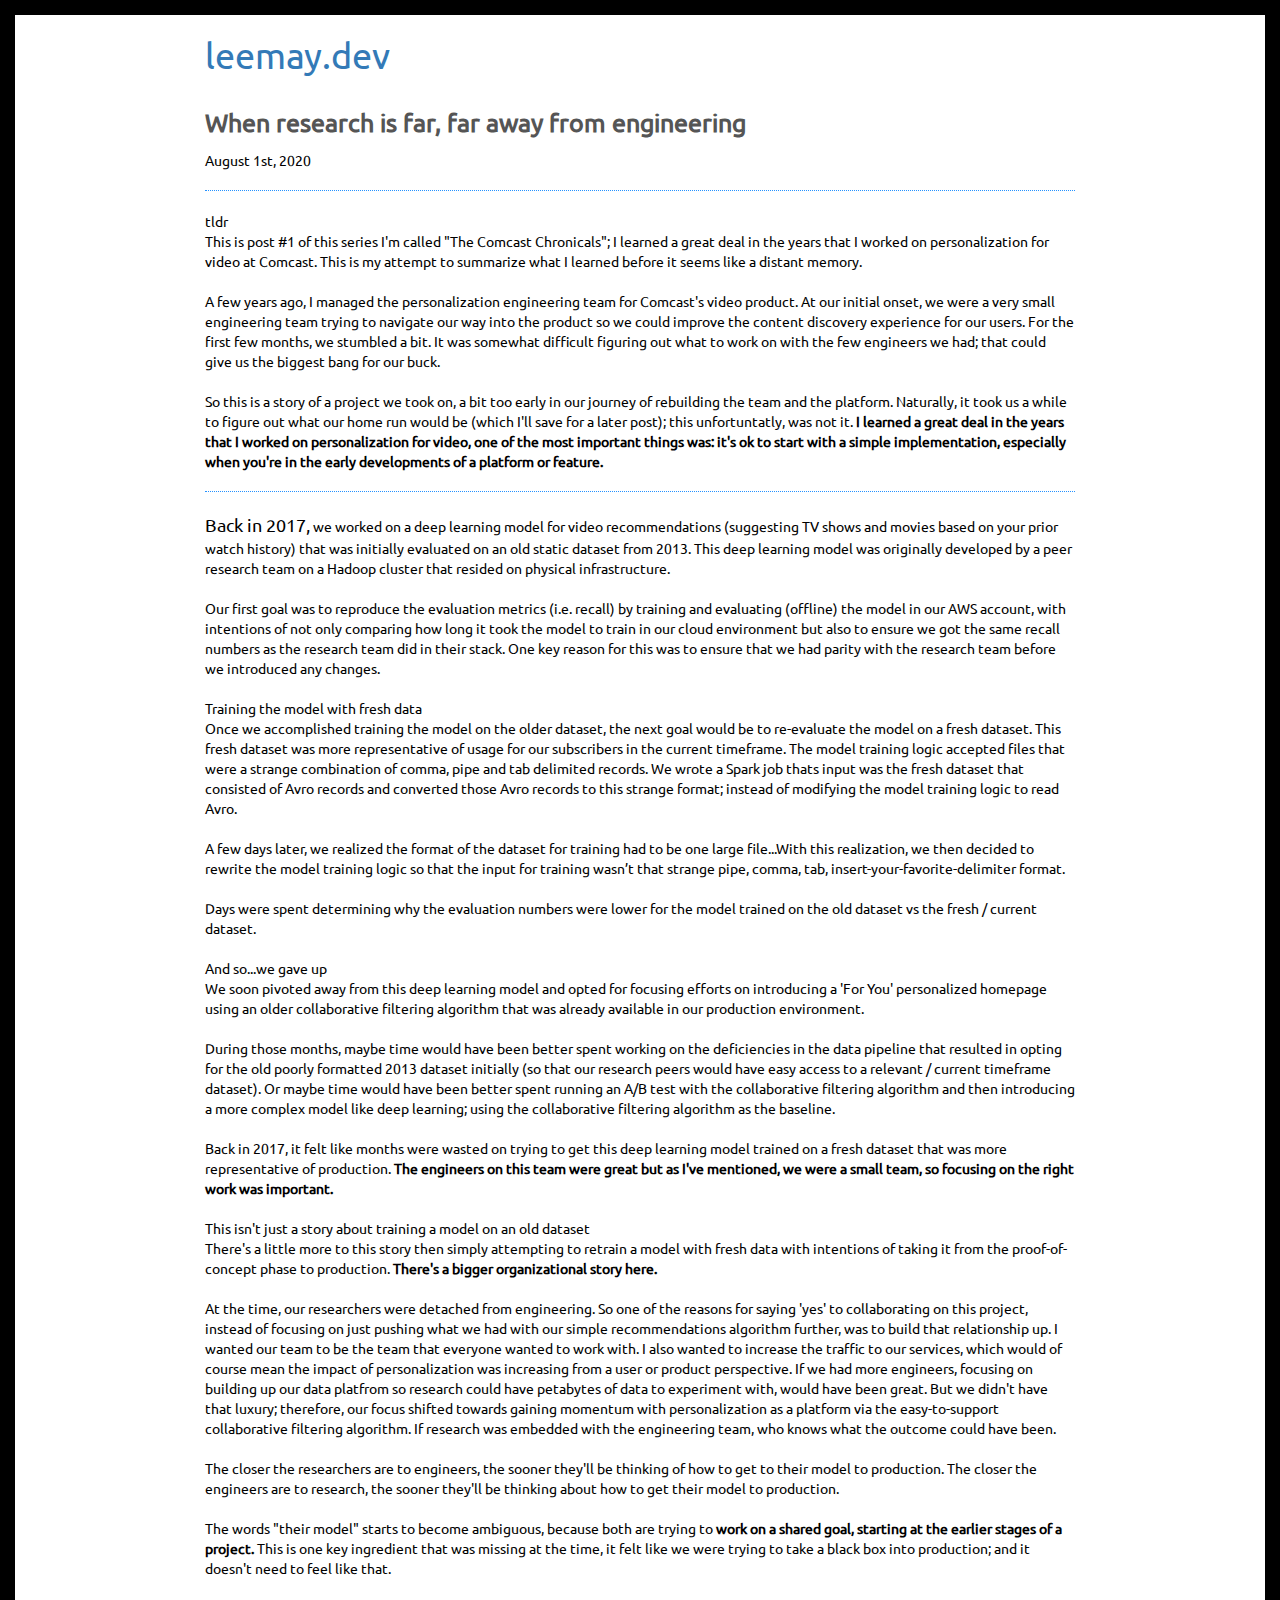
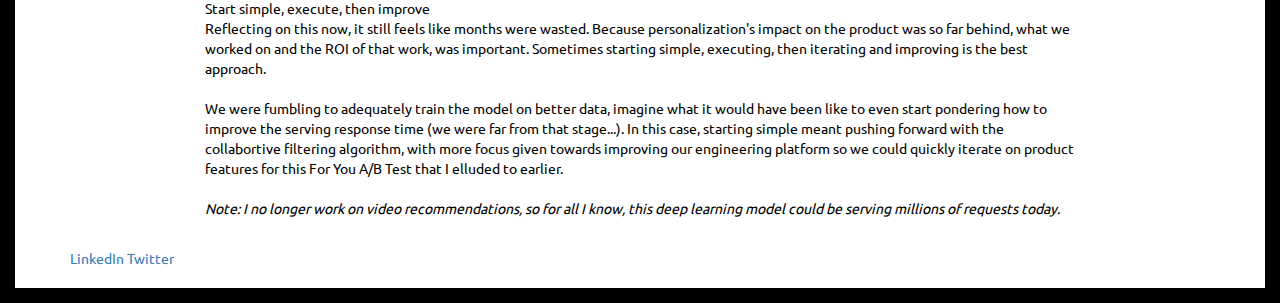
<file: deep-learning-model-2013-dataset.html>
<html>
  <head>
    <meta charset="utf-8">
    <meta name="viewport" content="width=device-width, initial-scale=1">
    <title>leemay.dev</title>
	<link rel="stylesheet" href="https://stackpath.bootstrapcdn.com/bootstrap/3.4.1/css/bootstrap.min.css" integrity="sha384-HSMxcRTRxnN+Bdg0JdbxYKrThecOKuH5zCYotlSAcp1+c8xmyTe9GYg1l9a69psu" crossorigin="anonymous">
    <link href="css/custom-ldev.css" rel="stylesheet">

  </head>

   <body>
    <main role="main" class="container" style="max-width:900px;">
      <h1 class="mt-5" style="color:#5993f3"> <a href="https://www.leemay.dev">leemay.dev</a></h1>

      <br/>
      <p style="font-weight: 600; font-size: 25px;">
      	When research is far, far away from engineering 
     </p>
     August 1st, 2020
  <p>
<hr style="  border-top: 1px dotted #2692ff;">

<span class="headers-post">tldr </span>
<br/>
This is post #1 of this series I'm called "The Comcast Chronicals"; I learned a great deal in the years that I worked on personalization for video at Comcast. This is my attempt to summarize what I learned before it seems like a distant memory. 

<br/><br/>

A few years ago, I managed the personalization engineering team for Comcast's video product. At our initial onset, we were a very small engineering team trying to navigate our way into the product so we could improve the content discovery experience for our users.

For the first few months, we stumbled a bit. It was somewhat difficult figuring out what to work on with the few engineers we had; that could give us the biggest bang for our buck. 

<br/><br/>
So this is a story of a project we took on, a bit too early in our journey of rebuilding the team and the platform.  Naturally, it took us a while to figure out what our home run would be (which I'll save for a later post); this unfortuntatly, was not it. <span style="font-weight: 900"> I learned a great deal in the years that I worked on personalization for video, one of the most important things was: it's ok to start with a simple implementation, especially when you're in the early developments of a platform or feature.</span>

<hr style="  border-top: 1px dotted #2692ff;">



<span style="font-size:18px;">Back in 2017,</span> we worked on a deep learning model for video recommendations (suggesting TV shows and movies based on your prior watch history) that was initially evaluated on an old static dataset from 2013‬. This deep learning model was originally developed by a peer research team on a Hadoop cluster that resided on physical infrastructure.  
<br/><br/>


‪Our first goal was to reproduce the evaluation metrics (i.e. recall) by training and evaluating (offline) the model in our AWS account, with intentions of not only comparing how long it took the model to train in our cloud environment but also to ensure we got the same recall numbers as the research team did in their stack. One key reason for this was to ensure that we had parity with the research team before we introduced any changes. 

<br/><br/>
<span class="headers-post"> Training the model with fresh data </span>
<br/>
Once we accomplished training the model on the older dataset, the next goal would be to re-evaluate the model on a fresh dataset. This fresh dataset was more representative of usage for our subscribers in the current timeframe. The model training logic accepted files that were a strange combination of comma, pipe and tab delimited records. We wrote a Spark job thats input was the fresh dataset that consisted of Avro records and converted those Avro records to this strange format; instead of modifying the model training logic to read Avro‬. 

<br/><br/>
A few days later, we realized the format of the dataset for training had to be one large file...With this realization, we then decided to rewrite the model training logic so that the input for training wasn’t that strange pipe, comma, tab, insert-your-favorite-delimiter format‬. 
<br/><br/>
Days were spent determining why the evaluation numbers were lower for the model trained on the old dataset vs the fresh / current dataset. 
<br/><br/>

<span class="headers-post"> And so...we gave up </span>
<br/>
We soon pivoted away from this deep learning model and opted for focusing efforts on introducing a 'For You' personalized homepage using an older collaborative filtering algorithm that was already available in our production environment. 
<br/><br/>

During those months, maybe time would have been better spent working on the deficiencies in the data pipeline that resulted in opting for the old poorly formatted 2013 dataset initially (so that our research peers would have easy access to a relevant / current timeframe dataset). Or maybe time would have been better spent running an A/B test with the collaborative filtering algorithm and then introducing a more complex model like deep learning; using the collaborative filtering algorithm as the baseline. 

<br/><br/>
Back in 2017, it felt like months were wasted on trying to get this deep learning model trained on a fresh dataset that was more representative of production. <span style="font-weight: 900"> The engineers on this team were great but as I've mentioned, we were a small team, so focusing on the right work was important. </span> 

<br/><br/>
 
<span class="headers-post"> This isn't just a story about training a model on an old dataset</span>
<br/>

There's a little more to this story then simply attempting to retrain a model with fresh data with intentions of taking it from the proof-of-concept phase to production. <span style="font-weight: 900"> There's a bigger organizational story here. </span>
<br/><br/>
At the time, our researchers were detached from engineering. So one of the reasons for saying 'yes' to collaborating on this project, instead of focusing on just pushing what we had with our simple recommendations algorithm further, was to build that relationship up. I wanted our team to be the team that everyone wanted to work with. I also wanted to increase the traffic to our services, which would of course mean the impact of personalization was increasing from a user or product perspective. If we had more engineers, focusing on building up our data platfrom so research could have petabytes of data to experiment with, would have been great. But we didn't have that luxury; therefore, our focus shifted towards gaining momentum with personalization as a platform via the easy-to-support collaborative filtering algorithm. If research was embedded with the engineering team, who knows what the outcome could have been. 

<br/><br/>
The closer the researchers are to engineers, the sooner they'll be thinking of how to get to their model to production. The closer the engineers are to research, the sooner they'll be thinking about how to get their model to production. 
<br/><br/>
The words "their model" starts to become ambiguous, because both are trying to <span style="font-weight: 900"> work on a shared goal, starting at the earlier stages of a project. </span> This is one key ingredient that was missing at the time, it felt like we were trying to take a black box into production; and it doesn't need to feel like that. 

<br/><br/>
<span class="headers-post"> Start simple, execute, then improve </span>
<br/>
Reflecting on this now, it still feels like months were wasted. Because personalization's impact on the product was so far behind, what we worked on and the ROI of that work, was important. Sometimes starting simple, executing, then iterating and improving is the best approach. 
<br/><br/>

We were fumbling to adequately train the model on better data, imagine what it would have been like to even start pondering how to improve the serving response time (we were far from that stage...). In this case, starting simple meant pushing forward with the collabortive filtering algorithm, with more focus given towards improving our engineering platform so we could quickly iterate on product features for this For You A/B Test that I elluded to earlier. 

<br/><br/>
<span style="font-style:italic"> Note: I no longer work on video recommendations, so for all I know, this deep learning model could be serving millions of requests today. </span>

      </p>
 
   	  <br/>

      
    </main>

    <footer class="footer">
      <div class="container">
        <span>
        	<a href="https://www.linkedin.com/in/leemaynassery/" target="_blank" class="foot-text">LinkedIn </span>
			<a href="https://twitter.com/leemaynassery" target="_blank" class="foot-text"> Twitter</span>
        </span>
      </div>
    </footer>
  </body>

</html>
</file>
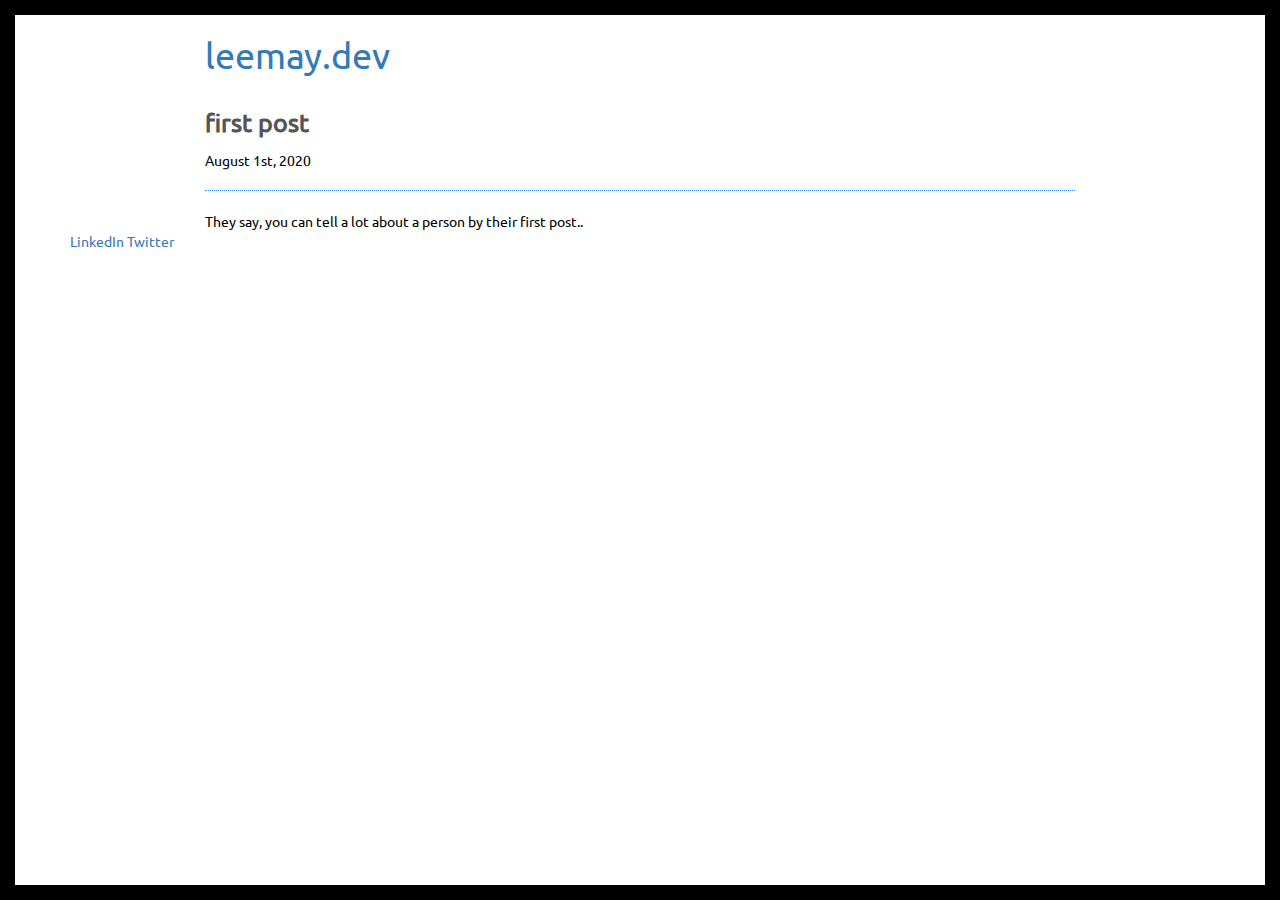
<file: first.html>
<html>
  <head>
    <meta charset="utf-8">
    <meta name="viewport" content="width=device-width, initial-scale=1">
    <title>leemay.dev</title>
	<link rel="stylesheet" href="https://stackpath.bootstrapcdn.com/bootstrap/3.4.1/css/bootstrap.min.css" integrity="sha384-HSMxcRTRxnN+Bdg0JdbxYKrThecOKuH5zCYotlSAcp1+c8xmyTe9GYg1l9a69psu" crossorigin="anonymous">
    <link href="css/custom-ldev.css" rel="stylesheet">

  </head>

   <body>
    <main role="main" class="container" style="max-width:900px;">
      <h1 class="mt-5" style="color:#5993f3"> <a href="https://www.leemay.dev">leemay.dev</a></h1>

      <br/>
      <p style="font-weight: 600; font-size: 25px;">
      	first post
     </p>
     August 1st, 2020
  <p>
<hr style="  border-top: 1px dotted #2692ff;">
 
    They say, you can tell a lot about a person by their first post..

      
    </main>

    <footer class="footer">
      <div class="container">
        <span>
        	<a href="https://www.linkedin.com/in/leemaynassery/" target="_blank" class="foot-text">LinkedIn </span>
			<a href="https://twitter.com/leemaynassery" target="_blank" class="foot-text"> Twitter</span>
        </span>
      </div>
    </footer>
  </body>

</html>
</file>
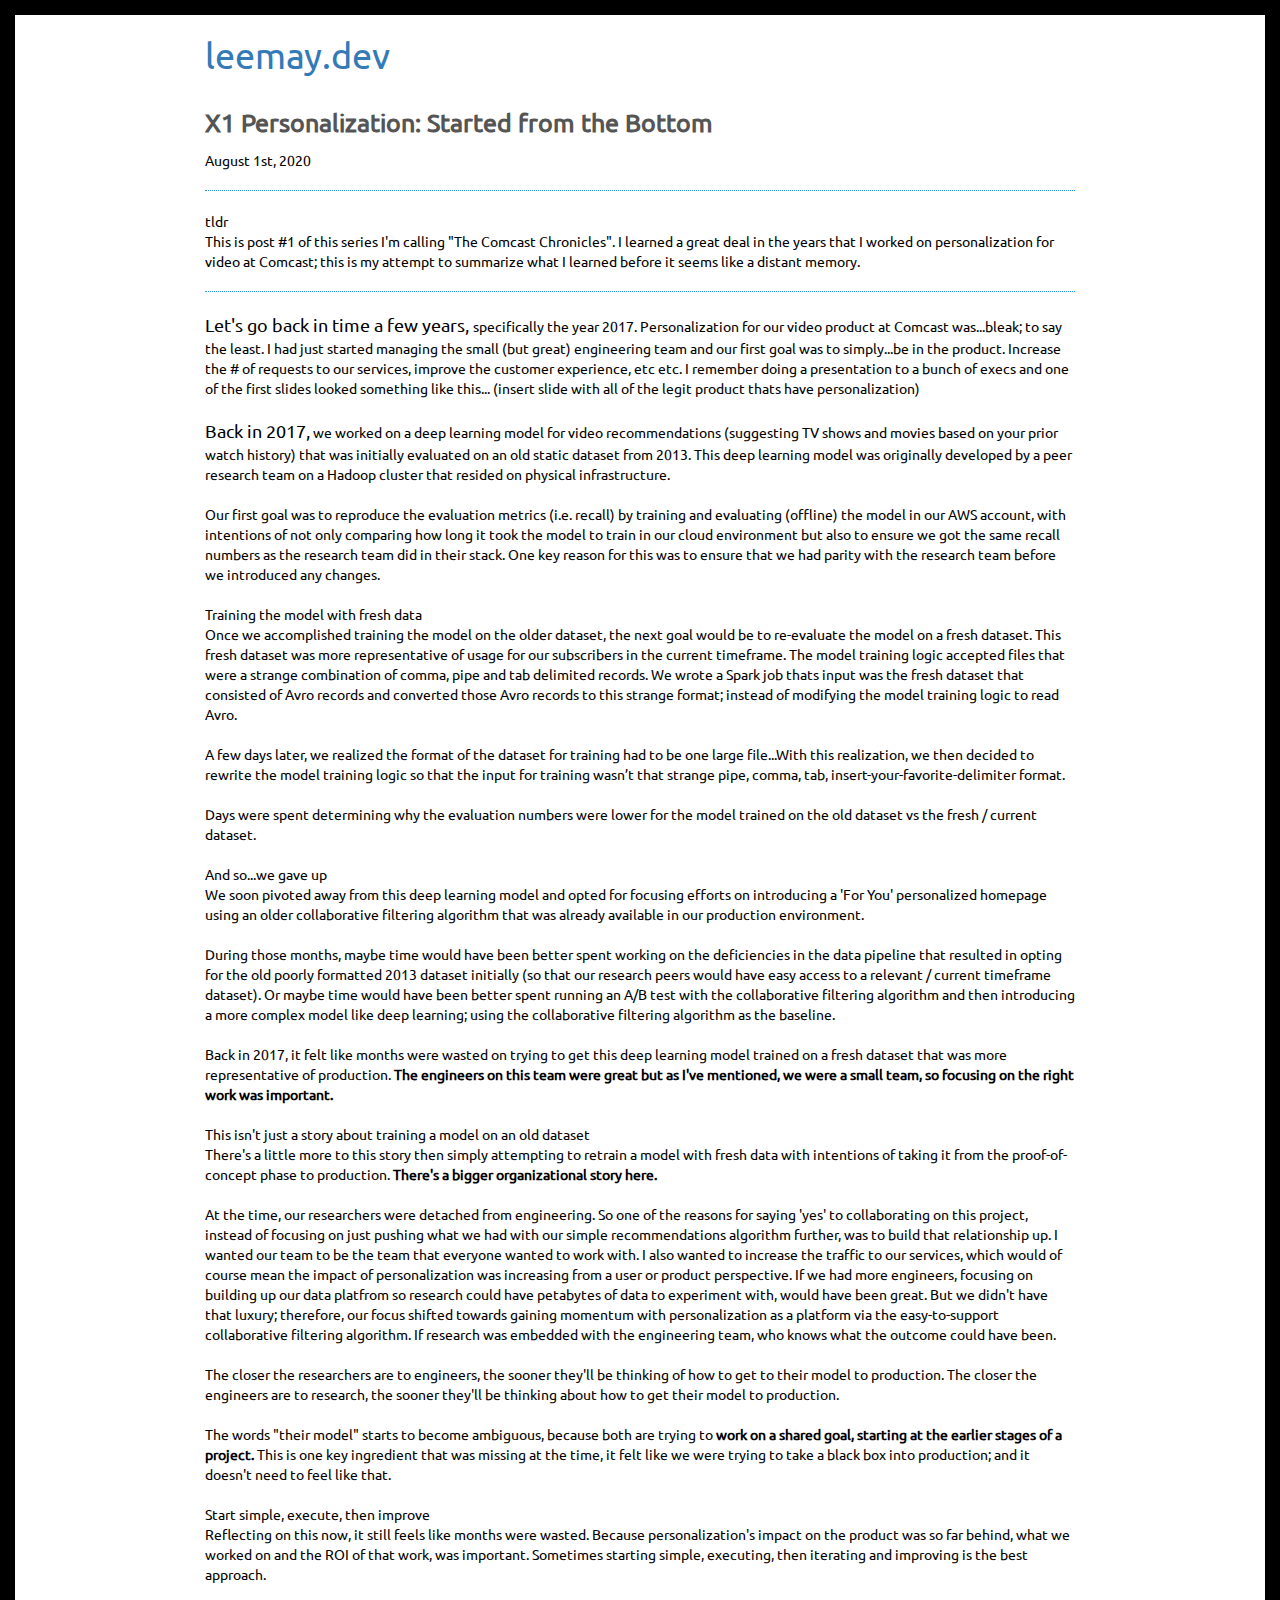
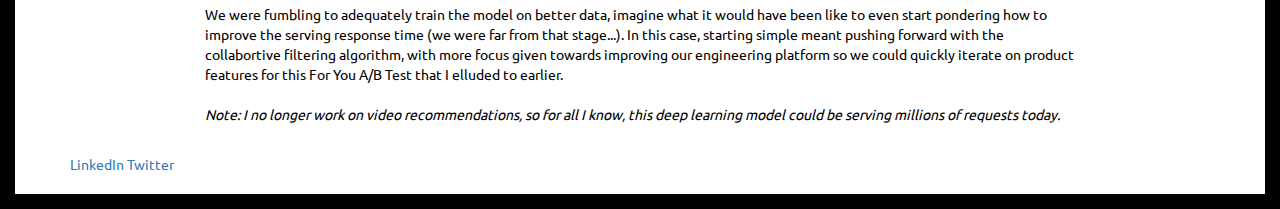
<file: started-from-the-bottom.html>
<html>
  <head>
    <meta charset="utf-8">
    <meta name="viewport" content="width=device-width, initial-scale=1">
    <title>leemay.dev</title>
	<link rel="stylesheet" href="https://stackpath.bootstrapcdn.com/bootstrap/3.4.1/css/bootstrap.min.css" integrity="sha384-HSMxcRTRxnN+Bdg0JdbxYKrThecOKuH5zCYotlSAcp1+c8xmyTe9GYg1l9a69psu" crossorigin="anonymous">
    <link href="css/custom-ldev.css" rel="stylesheet">

  </head>

   <body>
    <main role="main" class="container" style="max-width:900px;">
      <h1 class="mt-5" style="color:#5993f3"> <a href="https://www.leemay.dev">leemay.dev</a></h1>

      <br/>
      <p style="font-weight: 600; font-size: 25px;">
      	X1 Personalization: Started from the Bottom
     </p>
     August 1st, 2020
  <p>
<hr style="  border-top: 1px dotted #2692ff;">

<span class="headers-post">tldr </span>
<br/>
This is post #1 of this series I'm calling "The Comcast Chronicles". I learned a great deal in the years that I worked on personalization for video at Comcast; this is my attempt to summarize what I learned before it seems like a distant memory. 


<hr style="  border-top: 1px dotted #2692ff;">


<span style="font-size:18px;">Let's go back in time a few years, </span> specifically the year 2017. Personalization for our video product at Comcast was...bleak; to say the least. I had just started managing the small (but great) engineering team and our first goal was to simply...be in the product. Increase the # of requests to our services, improve the customer experience, etc etc. 

I remember doing a presentation to a bunch of execs and one of the first slides looked something like this...

(insert slide with all of the legit product thats have personalization)



<br><br>

<span style="font-size:18px;">Back in 2017,</span> we worked on a deep learning model for video recommendations (suggesting TV shows and movies based on your prior watch history) that was initially evaluated on an old static dataset from 2013‬. This deep learning model was originally developed by a peer research team on a Hadoop cluster that resided on physical infrastructure.  
<br/><br/>


‪Our first goal was to reproduce the evaluation metrics (i.e. recall) by training and evaluating (offline) the model in our AWS account, with intentions of not only comparing how long it took the model to train in our cloud environment but also to ensure we got the same recall numbers as the research team did in their stack. One key reason for this was to ensure that we had parity with the research team before we introduced any changes. 

<br/><br/>
<span class="headers-post"> Training the model with fresh data </span>
<br/>
Once we accomplished training the model on the older dataset, the next goal would be to re-evaluate the model on a fresh dataset. This fresh dataset was more representative of usage for our subscribers in the current timeframe. The model training logic accepted files that were a strange combination of comma, pipe and tab delimited records. We wrote a Spark job thats input was the fresh dataset that consisted of Avro records and converted those Avro records to this strange format; instead of modifying the model training logic to read Avro‬. 

<br/><br/>
A few days later, we realized the format of the dataset for training had to be one large file...With this realization, we then decided to rewrite the model training logic so that the input for training wasn’t that strange pipe, comma, tab, insert-your-favorite-delimiter format‬. 
<br/><br/>
Days were spent determining why the evaluation numbers were lower for the model trained on the old dataset vs the fresh / current dataset. 
<br/><br/>

<span class="headers-post"> And so...we gave up </span>
<br/>
We soon pivoted away from this deep learning model and opted for focusing efforts on introducing a 'For You' personalized homepage using an older collaborative filtering algorithm that was already available in our production environment. 
<br/><br/>

During those months, maybe time would have been better spent working on the deficiencies in the data pipeline that resulted in opting for the old poorly formatted 2013 dataset initially (so that our research peers would have easy access to a relevant / current timeframe dataset). Or maybe time would have been better spent running an A/B test with the collaborative filtering algorithm and then introducing a more complex model like deep learning; using the collaborative filtering algorithm as the baseline. 

<br/><br/>
Back in 2017, it felt like months were wasted on trying to get this deep learning model trained on a fresh dataset that was more representative of production. <span style="font-weight: 900"> The engineers on this team were great but as I've mentioned, we were a small team, so focusing on the right work was important. </span> 

<br/><br/>
 
<span class="headers-post"> This isn't just a story about training a model on an old dataset</span>
<br/>

There's a little more to this story then simply attempting to retrain a model with fresh data with intentions of taking it from the proof-of-concept phase to production. <span style="font-weight: 900"> There's a bigger organizational story here. </span>
<br/><br/>
At the time, our researchers were detached from engineering. So one of the reasons for saying 'yes' to collaborating on this project, instead of focusing on just pushing what we had with our simple recommendations algorithm further, was to build that relationship up. I wanted our team to be the team that everyone wanted to work with. I also wanted to increase the traffic to our services, which would of course mean the impact of personalization was increasing from a user or product perspective. If we had more engineers, focusing on building up our data platfrom so research could have petabytes of data to experiment with, would have been great. But we didn't have that luxury; therefore, our focus shifted towards gaining momentum with personalization as a platform via the easy-to-support collaborative filtering algorithm. If research was embedded with the engineering team, who knows what the outcome could have been. 

<br/><br/>
The closer the researchers are to engineers, the sooner they'll be thinking of how to get to their model to production. The closer the engineers are to research, the sooner they'll be thinking about how to get their model to production. 
<br/><br/>
The words "their model" starts to become ambiguous, because both are trying to <span style="font-weight: 900"> work on a shared goal, starting at the earlier stages of a project. </span> This is one key ingredient that was missing at the time, it felt like we were trying to take a black box into production; and it doesn't need to feel like that. 

<br/><br/>
<span class="headers-post"> Start simple, execute, then improve </span>
<br/>
Reflecting on this now, it still feels like months were wasted. Because personalization's impact on the product was so far behind, what we worked on and the ROI of that work, was important. Sometimes starting simple, executing, then iterating and improving is the best approach. 
<br/><br/>

We were fumbling to adequately train the model on better data, imagine what it would have been like to even start pondering how to improve the serving response time (we were far from that stage...). In this case, starting simple meant pushing forward with the collabortive filtering algorithm, with more focus given towards improving our engineering platform so we could quickly iterate on product features for this For You A/B Test that I elluded to earlier. 

<br/><br/>
<span style="font-style:italic"> Note: I no longer work on video recommendations, so for all I know, this deep learning model could be serving millions of requests today. </span>

      </p>
 
   	  <br/>

      
    </main>

    <footer class="footer">
      <div class="container">
        <span>
        	<a href="https://www.linkedin.com/in/leemaynassery/" target="_blank" class="foot-text">LinkedIn </span>
			<a href="https://twitter.com/leemaynassery" target="_blank" class="foot-text"> Twitter</span>
        </span>
      </div>
    </footer>
  </body>

</html>
</file>
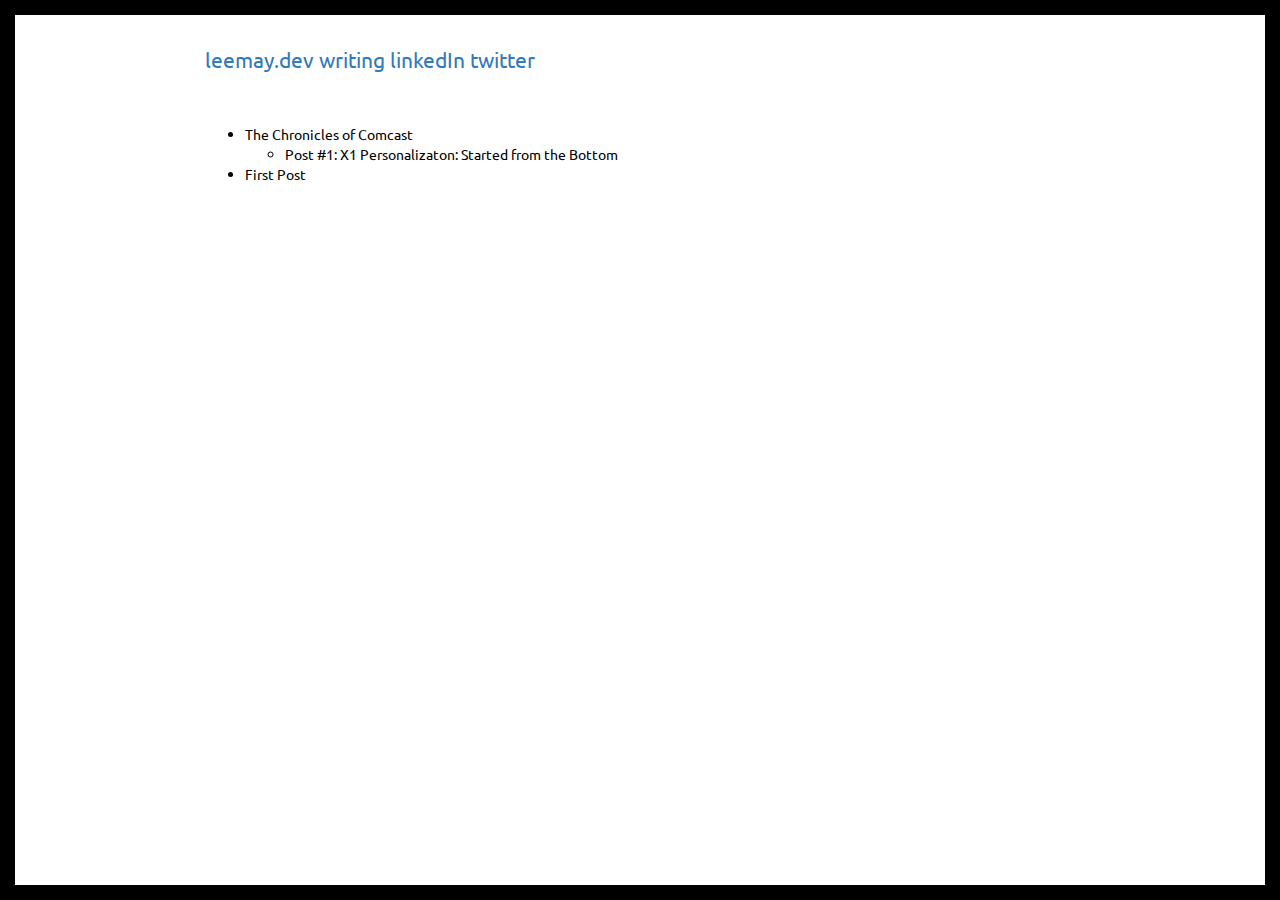
<file: writing.html>
<html>
  <head>
    <meta charset="utf-8">
    <meta name="viewport" content="width=device-width, initial-scale=1">
    <title>leemay.dev</title>
	<link rel="stylesheet" href="https://stackpath.bootstrapcdn.com/bootstrap/3.4.1/css/bootstrap.min.css" integrity="sha384-HSMxcRTRxnN+Bdg0JdbxYKrThecOKuH5zCYotlSAcp1+c8xmyTe9GYg1l9a69psu" crossorigin="anonymous">
    <link href="css/custom-ldev.css" rel="stylesheet">
  </head>

   <body>
	<br/>
    <main role="main" class="container" style="max-width:900px;">
      <p class="lead" style="max-width:800px; padding-top:10px">
      	<a href="https://www.leemay.dev/">leemay.dev</a>
      	<a class="links-header" href="https://www.leemay.dev/writing.html"> writing </a>
      	<a class="links-header" href="https://www.linkedin.com/in/leemaynassery/" target="_blank">linkedIn </a></span> 
		    <a class="links-header" href="https://twitter.com/leemaynassery" target="_blank"> twitter </a></span> 
      	<br/>
		  <br clear="left"/>
	   </p>
      <div>
          <div>
           <ul>
              <li>
                <a style="color:black"> The Chronicles of Comcast</a>
                  <ul>  
                      <li><a style="color:black" href="https://www.leemay.dev/started-from-the-bottom.html">  Post #1: X1 Personalizaton: Started from the Bottom</a> </li>
                  </ul>
              </li>
              <li> 
                <a href="https://www.leemay.dev/first.html" style="color:black">
                 First Post 
                </a>
              </li>
           </ul>
            

          </div>

      </div>
    </main>
  </body>
</html>
</file>
<file: css/custom-ldev.css>
@font-face {
		font-family: "Ubuntu";
		src: url("Ubuntu-Regular.ttf");
	}

	

	body {
	  font-family: 'Ubuntu', Arial, sans-serif;
	  background: white;
	  color: black;
	  background-color: #fff;
      border: 15px solid black;
      margin: 0;
      padding-bottom: 20px
	}

#all {
    display: grid;
    grid-gap: 10px;
    grid-template-columns: 25% auto
}
#sidebar {
    margin-left: 15px;
    margin-right: 15px
}
#sidebar img {
    border-radius: 6px;
    width: 100%
}
#sidebar .imgcontainer {
    border: 2px solid #dadada;
    margin-top: 15px
}
#sidebar h1 {
    font-size: 2.2em;
    font-family: sans-serif;
    text-transform: none
}
#sidebar h1 a,.small-navbar.visible-xs h1 a {
    color: black
}
.sidebar-menu {
    margin-left: 10px;
    padding-left: 0;
	padding-top:10px;
}

.sidebar-menu li {
    list-style: none;
    margin-bottom: 10px
}



.sidebar-menu li a {
    color: #333;
    border-bottom: 1px dotted #999;
    padding-bottom: 2px;
    text-decoration: none
}
.sidebar-menu li a:hover,.sidebar-menu li a:focus {
    color: black;
    border-bottom: 1px solid #ff2826
}
.sidebar p {
    color: #555!important;
    font-size: 1.4em}
p,.sidebar-p {
    color: #555!important}
#sidebar .imgcredit {
    margin-top: 50px}

@media screen and (max-width: 767px) {
    body {
    border: none}
#all {
    display: block;
    width: 100%}
#sidebar {
    display: block
}
.itemgrid {
    margin-left: 15px
}
#sidebar.sidebar-offcanvas p {
    font-size: .8em!important
}
#sidebar.sidebar-offcanvas {
    left: 0;
    width: 100%;
    position: relative;
    font-size: 2em!important
}
.item p,.item h3 {
    font-size: 1.4em!important;
    line-height: 1.5em
}
#sidebar h1 {
    font-size: 1.7em
}
#sidebar img {
    margin-top: -1%
}


#sidebar .imgcontainer {
    height: 400px;
    overflow: hidden;
    margin-top: 15px
}


.sidebar-p {
    display: none}
.singlecontainer {
    margin-left: 15px;
    margin-right: 15px;
    width: 100%;
    display: block}
.singlecontainer img {
    width: 100%}
h2 {
    font-size: 1.4em;
    color: #777}

.photothumb {
    width: 100%}
</file>
